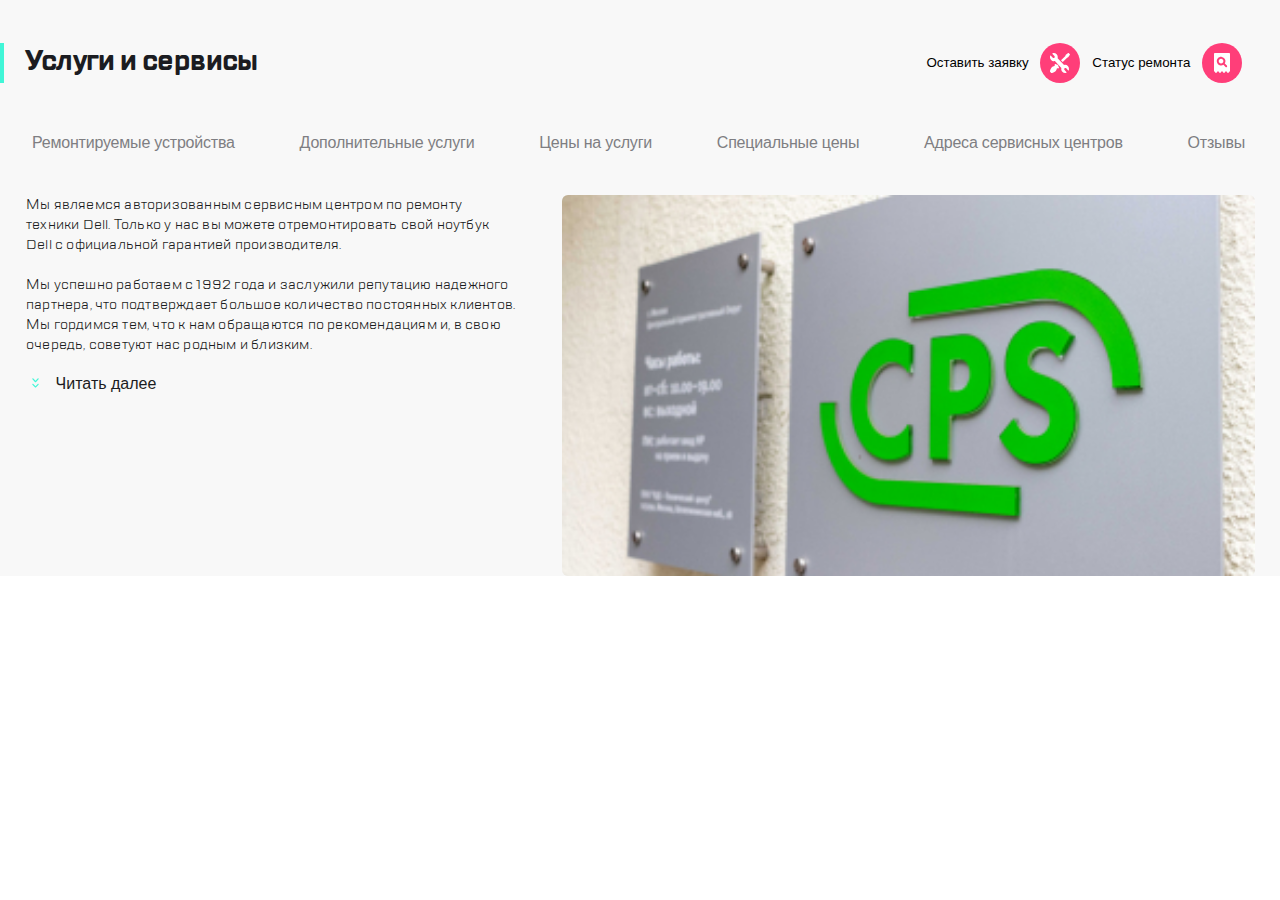
<file: index.html>
<!DOCTYPE html>
<html lang="ru">
    <head>
        <link href="style.css" rel="stylesheet">
        <meta charset="utf-8">
        <meta name="viewport" content="width=device-width, initial-scale=1">
    </head>
    <body>
        <header>
            <div class="header">
                <div class="main-menu">
                    <div class="menu">
                        <div class="menu__burger">
                            <button class="icon-button">
                                <img src="img/icons/burger.svg" width="40px" height="40px">
                            </button>
                        </div>
                    </div>
                    <div class="logo">
                        <div class="logo_image">
                            <img src="img/logo.svg" width="96.55px" height="50.81px" alt="Логотип">
                        </div>
                    </div>
                </div>
                <div class="extra-menu">
                    <div class="contacts">
                        <div class="contacts__call">
                            <button class="icon-button">
                                <img src="img/icons/call.svg" width="40px" height="40px">
                            </button>
                        </div>
                        <div class="contacts__chat">
                            <button class="icon-button">
                                <img src="img/icons/chat.svg" width="40px" height="40px">
                            </button>
                        </div>
                        <div class="contacts__profile">
                            <button class="icon-button">
                                <img src="img/icons/profile.svg" width="40px" height="40px">
                            </button>
                        </div>
                    </div>
                    <div class="repair">
                        <div class="repair__apply">
                            <button class="icon-button">
                                <img src="img/icons/repair.svg" width="40px" height="40px">
                            </button>  
                        </div>
                        <div class="repair__check">
                            <button class="icon-button">
                                <img src="img/icons/checkstatus.svg" width="40px" height="40px">
                            </button>  
                        </div>
                    </div>
                </div>
            </div>
        </header>
        <main>
            <div class="content">
                <div class="title">
                    <div class="heading">
                        Услуги и сервисы
                    </div>
                    <div class="hidden">
                        <div class="hidden__apply">
                            <button class="icon-button">
                                Оставить заявку
                                <img class="hidden-button" src="img/icons/repair.svg" width="40px" height="40px">
                            </button>  
                        </div>
                        <div class="hidden__check">
                            <button class="icon-button">
                                Статус ремонта
                                <img class="hidden-button" src="img/icons/checkstatus.svg" width="40px" height="40px">
                            </button>  
                        </div>
                    </div>
                </div>
                <nav class="scroll">
                    <ul class="scroll__list">
                        <li class="scroll__point">
                            <button class="scroll__option">Ремонтируемые устройства</button>
                        </li>
                        <li class="scroll__point">
                            <button class="scroll__option">Дополнительные услуги</button>
                        </li>
                        <li class="scroll__point">
                            <button class="scroll__option">Цены на услуги</button>
                        </li>
                        <li class="scroll__point">
                            <button class="scroll__option">Специальные цены</button>
                        </li>
                        <li class="scroll__point">
                            <button class="scroll__option">Адреса сервисных центров</button>
                        </li>
                        <li class="scroll__point">
                            <button class="scroll__option">Отзывы</button>
                        </li>
                    </ul>
                </nav>
                <div class="body">
                    <div class="info">
                        <div class="info__text">
                            Мы являемся авторизованным сервисным центром по ремонту техники Dell. Только у нас вы можете отремонтировать свой ноутбук Dell с официальной гарантией производителя.<br><br>Мы успешно работаем с 1992 года и заслужили репутацию надежного партнера, что подтверждает большое количество постоянных клиентов. Мы гордимся тем, что к нам обращаются по рекомендациям и, в свою очередь, советуют нас родным и близким.
                        </div>
                        <button class="info__more">
                            Читать далее
                        </button>
                    </div>
                    <!-- <div class="image"> -->
                        <img class="image" src="img/img.jpg" alt="Картинка">
                    <!-- </div> -->
                </div>
            </div>
        </main>
    </body>




















</html>
</file>
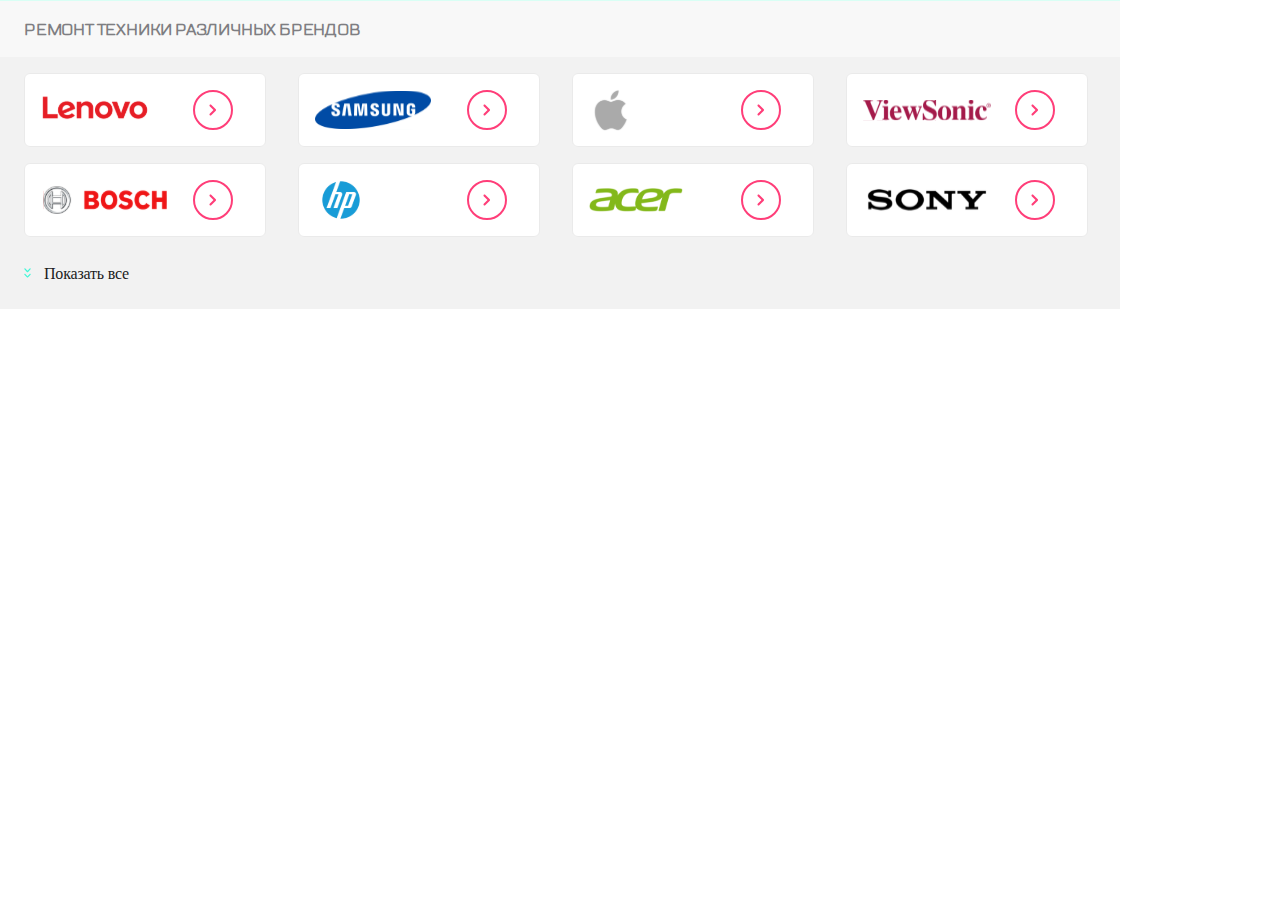
<file: brands.html>
<!DOCTYPE html>
<html lang="ru">
    <head>
        <meta charset="utf-8">
        <meta name="viewport" content="width=device-width, initial-scale=1">
        <link href="brands.css" rel="stylesheet">
        <link rel="stylesheet" href="https://unpkg.com/swiper@8/swiper-bundle.min.css">


    </head>
    <body>
        <div class="wrapper">
            <header>
                <div class="brands-header">
                    <h2 class="brands-header__header">Ремонт техники различных брендов</h2>
                </div>
            </header>
            <main>
                <div class="brands-content brands-content--hidden swiper">
                    <ul class="brands-content__brands swiper-wrapper">
                        <li class="brands-content__option swiper-slide">
                            <a class="brands-content__link" href="#">
                                <img class="brands-content__image" src="img/brands/lenovo.svg" width="108px" height="32px" alt="Lenovo">
                                <div class="brands-content__more">
                                    <img class="brands-content__arrow" src="img/icons/right.svg" width="12px" height="12px">
                                </div>
                            </a>
                        </li>
                        <li class="brands-content__option swiper-slide">
                            <a class="brands-content__link" href="#">
                                <img class="brands-content__image" src="img/brands/samsung.svg" width="116px" height="39px" alt="Lenovo">
                                <div class="brands-content__more">
                                    <img class="brands-content__arrow" src="img/icons/right.svg" width="12px" height="12px">
                                </div>
                            </a>
                        </li>
                        <li class="brands-content__option swiper-slide">
                            <a class="brands-content__link" href="#">
                                <img class="brands-content__image" src="img/brands/apple.svg" width="44px" height="44px" alt="Lenovo">
                                <div class="brands-content__more">
                                    <img class="brands-content__arrow" src="img/icons/right.svg" width="12px" height="12px">
                                </div>
                            </a>
                        </li>
                        <li class="brands-content__option swiper-slide">
                            <a class="brands-content__link" href="#">
                                <img class="brands-content__image" src="img/brands/sonic.svg" width="128px" height="21px" alt="Lenovo">
                                <div class="brands-content__more">
                                    <img class="brands-content__arrow" src="img/icons/right.svg" width="12px" height="12px">
                                </div>
                            </a>
                        </li>
                        <li class="brands-content__option swiper-slide">
                            <a class="brands-content__link" href="#">
                                <img class="brands-content__image" src="img/brands/bosch.svg" width="128px" height="29px" alt="Lenovo">
                                <div class="brands-content__more">
                                    <img class="brands-content__arrow" src="img/icons/right.svg" width="12px" height="12px">
                                </div>
                            </a>
                        </li>
                        <li class="brands-content__option swiper-slide">
                            <a class="brands-content__link" href="#">
                                <img class="brands-content__image" src="img/brands/hp.svg" width="52px" height="52px" alt="Lenovo">
                                <div class="brands-content__more">
                                    <img class="brands-content__arrow" src="img/icons/right.svg" width="12px" height="12px">
                                </div>
                            </a>
                        </li>
                        <li class="brands-content__option swiper-slide">
                            <a class="brands-content__link" href="#">
                                <img class="brands-content__image" src="img/brands/acer.svg" width="94px" height="24px" alt="Lenovo">
                                <div class="brands-content__more">
                                    <img class="brands-content__arrow" src="img/icons/right.svg" width="12px" height="12px">
                                </div>
                            </a>
                        </li>
                        <li class="brands-content__option swiper-slide">
                            <a class="brands-content__link" href="#">
                                <img class="brands-content__image" src="img/brands/sony.svg" width="128px" height="26px" alt="Lenovo">
                                <div class="brands-content__more">
                                    <img class="brands-content__arrow" src="img/icons/right.svg" width="12px" height="12px">
                                </div>
                            </a>
                        </li>
                        <li class="brands-content__option swiper-slide">
                            <a class="brands-content__link" href="#">
                                <img class="brands-content__image" src="img/brands/lenovo.svg" width="108px" height="32px" alt="Lenovo">
                                <div class="brands-content__more">
                                    <img class="brands-content__arrow" src="img/icons/right.svg" width="12px" height="12px">
                                </div>
                            </a>
                        </li>     
                        <li class="brands-content__option swiper-slide">
                            <a class="brands-content__link" href="#">
                                <img class="brands-content__image" src="img/brands/samsung.svg" width="116px" height="39px" alt="Lenovo">
                                <div class="brands-content__more">
                                    <img class="brands-content__arrow" src="img/icons/right.svg" width="12px" height="12px">
                                </div>
                            </a>
                        </li>  
                        <li class="brands-content__option swiper-slide">
                            <a class="brands-content__link" href="#">
                                <img class="brands-content__image" src="img/brands/apple.svg" width="44px" height="44px" alt="Lenovo">
                                <div class="brands-content__more">
                                    <img class="brands-content__arrow" src="img/icons/right.svg" width="12px" height="12px">
                                </div>
                            </a>
                        </li>              
                    </ul>
                </div>
                <div class="swiper-pagination"></div>
                <div class="brands-more">
                    <button class="brands-more__open">
                        Показать все
                    </button>
                </div>
            </main>
        </div>
        <script src="https://unpkg.com/swiper@8/swiper-bundle.min.js"></script>
        <script src="js/brand-script.js"></script>
    </body>
</html>
</file>
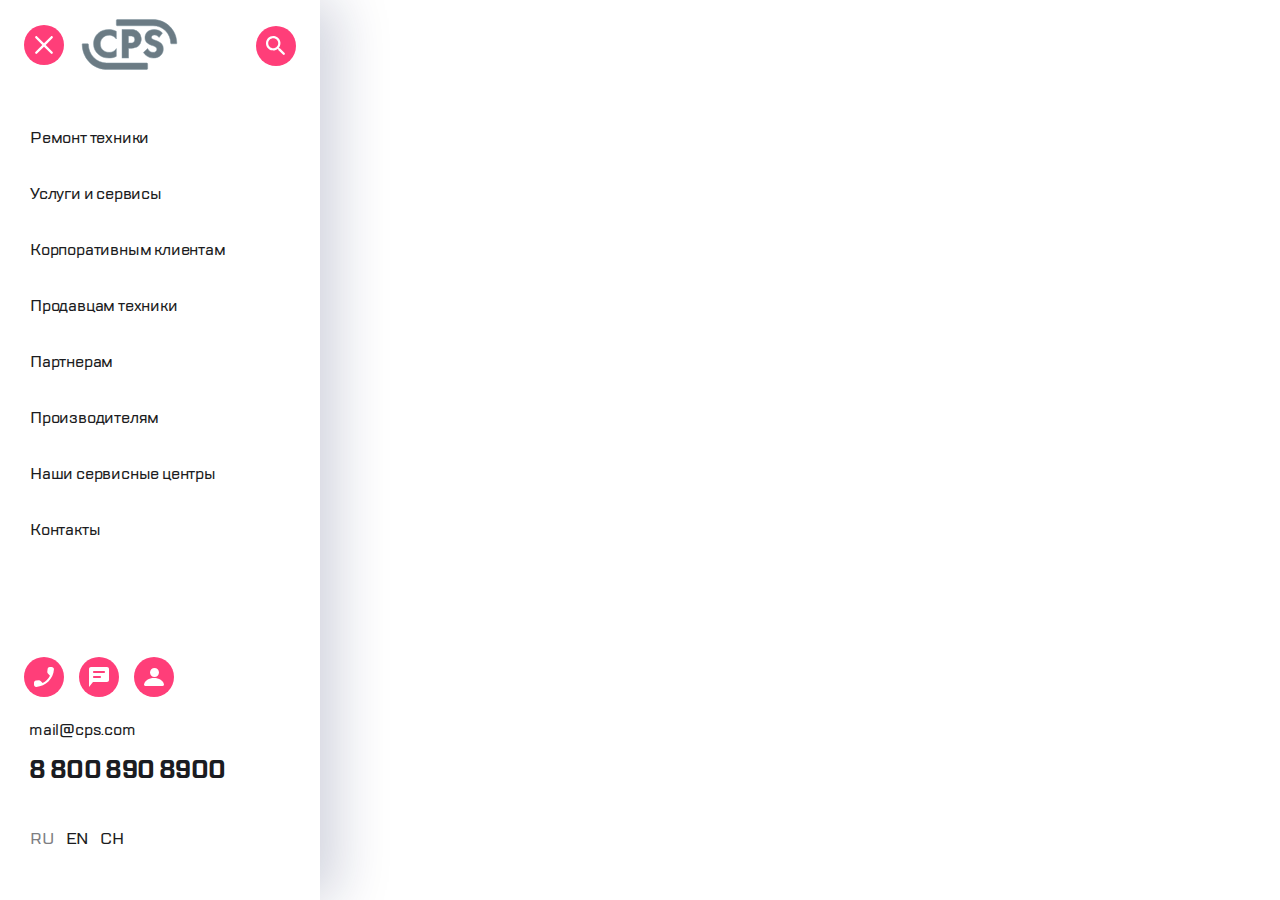
<file: menu.html>
<!DOCTYPE html>
<html lang="ru">
    <head>
        <link href="menustyle.css" rel="stylesheet">
        <meta charset="utf-8">
        <meta name="viewport" content="width=device-width, initial-scale=1">
    </head>
    <body class="wrapper">
        <div class="content">
            <header>
                <div class="header">
                    <div class="open-menu">
                        <div class="close">
                            <button class="close__button icon-button">
                                <img class="icon-image" src="img/icons/close1.svg" width="20px" height="20px">
                            </button>
                        </div>
                        <div class="logo">
                            <div class="logo__image">
                                <img src="img/logo.svg" width="97px" height="51px" alt="Логотип">
                            </div>
                        </div>
                    </div>
                    <div class="search-menu">
                        <div class="search">
                            <button class="search__button icon-button">
                                <img class="icon-image" src="img/icons/search1.svg" width="20px" height="20px">
                            </button>
                        </div>
                    </div>
                </div>
            </header>
            <main>
                <nav class="main-menu">
                    <ul class="menu">
                        <li class="menu__option">
                            <a class="menu__ref" href="#repair">Ремонт техники</a>
                        </li>
                        <li class="menu__option">
                            <a class="menu__ref" href="#services">Услуги и сервисы</a>
                        </li>
                        <li class="menu__option">
                            <a class="menu__ref" href="#corporate-clients">Корпоративным клиентам</a>
                        </li>
                        <li class="menu__option">
                            <a class="menu__ref" href="#sellers">Продавцам техники</a>
                        </li>
                        <li class="menu__option">
                            <a class="menu__ref" href="#partners">Партнерам</a>
                        </li>
                        <li class="menu__option">
                            <a class="menu__ref" href="#producers">Производителям</a>
                        </li>
                        <li class="menu__option">
                            <a class="menu__ref" href="#service-centers">Наши сервисные центры</a>
                        </li>
                        <li class="menu__option">
                            <a class="menu__ref" href="#contacts">Контакты</a>
                        </li>
                    </ul>
                </nav>
            </main>
        </div>
        <div class="footer-content">
            <footer>
                <div class="footer">
                    <div class="contacts">
                        <div class="contacts__call">
                            <button class="icon-button">
                                <img class="icon-image" src="img/icons/call1.svg" width="20px" height="20px">
                            </button>
                        </div>
                        <div class="contacts__chat">
                            <button class="icon-button">
                                <img class="icon-image" src="img/icons/chat1.svg" width="20px" height="20px">
                            </button>
                        </div>
                        <div class="contacts__profile">
                            <button class="icon-button">
                                <img class="icon-image" src="img/icons/profile1.svg" width="20px" height="20px">
                            </button>
                        </div>
                    </div>
                    <div class="email">
                        <div class="email__mail">
                            mail@cps.com
                        </div>
                        <div class="email__phone">
                            8 800 890 8900
                        </div>
                    </div>
                    <ul class="languages">
                        <li>
                            <button class="languages_ru lang-button lang-button_active">
                                RU
                            </button>
                        </li>
                        <li>
                            <button class="languages_en lang-button">
                                EN
                            </button>
                        </li>
                        <li>
                            <button class="languages_ch lang-button">
                                CH
                            </button>
                        </li>
                    </div>
                </div>
            </footer>
        </div>
    </body>
</html>
</file>
<file: style.css>
@font-face {
    font-family: "TTLakes";
    font-weight: 400;
    src: url("fonts/TTLakes-Regular.ttf");
}
@font-face {
    font-family: "TTLakes";
    font-weight: 700;
    src: url("fonts/TTLakes-Bold.ttf");
}
body {
    margin: 0;
    font-family: "TTLakes";
    min-width: 320px;
}
.header {
    display: flex;
    align-items: center;
    justify-content: space-between;
    height: 88px;
    background-color: white;
}
.main-menu {
    display: flex; 
    align-items: center;
    margin-left: 16px;
}
.extra-menu {
    display: flex;
}
.icon-button {
    background-color: transparent;
    border: none;
}
.menu {
    display: flex;
}
.logo {
    display: flex;
    margin-left: 16px;
}
.repair {
    display: flex;
    justify-content: space-evenly;
    margin-right: 16px;
}
.repair::before {
    content: "";
    width: 2px;
    height: 32px;
    background: #EAEAEA;
    border-radius: 1px;
    margin: 4px 16px;
}
.contacts {
    display: none;
}
.scroll {
    /* display: flex; */
    /* flex-wrap: nowrap; */
    /* overflow-x: scroll;
    margin-left: 16px; */
}
.scroll__list{
    display: flex;
    overflow-x: scroll;
    flex-wrap: nowrap;
    list-style-type: none;
    padding-left: 0;
    margin-left: 16px;
}
.scroll__option {
    height: 40px;
    border: none;
    background-color: transparent;
    font-size: 16px;
    font-weight: 500;
    letter-spacing: -0.2px;
    white-space: nowrap;
    color: #7E7E82;
    padding: 8px 16px 8px 16px;
    margin-bottom: 16px;
}
.scroll__option:hover {
    background-color: white;
    border: 2px solid #B8FFEC;
    border-radius: 6px;
}
.content {
    background-color: #F8F8F8;
}
.heading {
    font-weight: 700;
    color: #1B1C21;
    font-size: 28px;
    letter-spacing: -0.6px;
    padding-top: 24px;
    padding-bottom: 24px;
}
.heading::before {
    content: "";
    display: inline-block;
    vertical-align: middle;
    width: 4px;
    height: 40px;
    margin-right: 16px;
    background: #41F6D7;
    transform: matrix(-1, 0, 0, 1, 0, 0);
}
.body {
    display: flex;
    flex-wrap: wrap;
}

.info__text {
    max-width: 288px;
    font-size: 14px;
    color: #1B1C21;
    line-height: 18px;
    letter-spacing: 0.2px;
    margin-left: 16px;
    margin-right: 16px;
    height: 90px;
    overflow: hidden;
    padding-left: 10px;
}
.info__more {
    border: 2px;
    background-color: transparent;
    font-size: 16px;
    font-weight: 500;
    width: 132px;
    height: 24px;
    line-height: 24px;
    color: #1B1C21;
    margin-left: 32px;
    margin-top: 16px;
    margin-bottom: 16px;
    padding-right: 0;
    padding-left: 16px;
    background-image: url("img/icons/icon.svg");
    background-size: 7.41px;
    background-repeat: no-repeat;
    background-position: 0px 7px;
}
.image {
    width: 100%;
    max-width: 531px;
    height: auto;
}
.title {
    display: flex;
    justify-content: space-between;
}
.hidden {
    display: none;
    padding-top: 42px;
}
.icon-button {
    vertical-align: middle;  
}
.hidden-button {
    font-size: 16px;
    font-weight: 500;
    letter-spacing: -0.2px;
    color: #1B1C21;
    vertical-align: middle;
    padding-left: 8px;
}
.hidden__apply {
    margin-right: 0px;
}

@media screen and (min-width: 768px) {
    .header {
        justify-content: space-between;
    }
    .contacts {
        display: flex;
    }
    .menu::after {
        content: "";
        width: 2px;
        height: 32px;
        background: #EAEAEA;
        border-radius: 1px;
        margin: 4px 20px 4px 20px;
    }
    .logo {
        margin-left: 0;
    }
    .body {
        flex-wrap: nowrap;
    }
    .info__text {
        height: 160px;
        min-width: 312px;
        line-height: 20px;
    }
    .image {
        border-radius: 6px;
        margin-left: 48px;
        margin-right: 25px;
        max-width: 110%;
    }
    .info {
        flex-grow: 1;
    }
    .scroll__option {
        margin-right: 16px;
    }
}

@media screen and (min-width: 1120px) { 
    .header {
        display: none;
    }
    .scroll__list {
        flex-wrap: wrap;
        overflow: hidden;
        justify-content: space-between;
    }
    .hidden {
        display: flex;
        margin-right: 32px;
    }
    .info__text {
        min-width: 490px;
    }
    .image {
        border-radius: 6px;
        margin-left: 30px;
        margin-right: 25px;
    }
    .scroll__option {
        margin-right: 19px;
    }
    .body {
        justify-content: space-between;
    }
    .heading {
        padding-top: 42px;
    }   
}
</file>
<file: brands.css>
@font-face {
    font-family: "TTLakes";
    font-weight: 400;
    src: url("fonts/TTLakes-Regular.ttf");
}
body {
    margin: 0;
}
.wrapper {
    background-color: #F2F2F2;
    height: 100%;
    max-width: 1120px;
}
.swiper {
    margin-left: 24px  !important;
}
.swiper-slide {
    width: 240px !important;
    height: 72px !important;
}
.swiper-pagination-bullets.swiper-pagination-horizontal {
    position: relative !important;
    top: -50px;
}
.swiper-pagination .swiper-pagination-bullet {
    width: 12px;
    height: 12px;
    text-align: center;
    background-color: #DDDDDD;
}
.swiper-pagination .swiper-pagination-bullet-active {
    background-color: #B5B6BC;
}
.brands-header {
    display: flex;
    align-items: center;
    flex-wrap: wrap;
    height: 80px;
    background-image: linear-gradient(#F8F8F8 100%, #FFFFFF 100%);
    border-top: 1px solid #D9FFF5;
}
.brands-header__header {
    font-family: "TTLakes";
    font-size: 16px;
    line-height: 24px;
    letter-spacing: -0.2px;
    text-transform: uppercase;
    color: #7E7E82;
    margin-left: 24px;
    padding-top: 16px;
    margin-top: 0;
}
.brands-content {
    display: flex;
    margin-left: 24px;
    overflow: hidden;
}
.brands-content__brands {
    display: flex;
    flex-wrap: nowrap;
    list-style: none;
    padding-left: 0;
    padding-right: 0;
}
.brands-content::after {
    content: "";
    position: absolute;
    width: 24px;
    height: 81px;
    z-index: 10;
    top: 10px;
    right: 0;
    background: linear-gradient(270deg, #F8F8F8 16.84%, rgba(248, 248, 248, 0.0001) 100%);
}
.brands-content__option {
    width: 240px;
    height: 72px;
    background: #FFFFFF;
    border: 1px solid #EAEAEA;
    border-radius: 6px;
    position: relative;
    margin: 0px 24px 16px 0;
}

.brands-content__more {
    position: relative;
    left: 168px;
    top: 16px;
    bottom: 16px;
    width: 36px;
    height: 36px;
    border: 2px solid #FF3E79;
    border-radius: 50%;
}
.brands-content__arrow {
    position: absolute;
    top: 50%;
    left: 50%;
    margin-right: -50%;
    transform: translate(-50%, -50%);
}
.brands-content__image {
    position: absolute;
    top: 50%;
    left: 16px;            
    transform: translate(0, -50%);
}
.brands-more {
    display: none;
}
.brands-more__open {
    
    font-family: 'TT Lakes';
    font-weight: 500;
    font-size: 16px;
    line-height: 24px;
    letter-spacing: -0.2px;
    color: #1B1C21;
    border: 2px;
    background-color: transparent;
    width: 134px;
    height: 24px;
    text-align: left;

    margin-left: 24px;
    margin-top: 24px;
    margin-bottom: 24px;
    padding-right: 0;
    padding-left: 20px;
    background-image: url("img/icons/icon.svg");
    background-size: 7.41px;
    background-repeat: no-repeat;
    background-position: 0px 7px;
    cursor: pointer;
}
.brands-content--opened {
    height: auto;
}
.brands-content--hidden {
    height: 180px;
}
@media screen and (min-width: 768px) {
.brands-header {
    height: 56px;
    background-image: linear-gradient(90deg, #F8F8F8 100%, #FFFFFF 100%);
    border-top: 1px solid #D9FFF5;
}
.brands-more {
    display: block;
}
.brands-content__brands {
    display: flex;
    flex-wrap: wrap;
}
.brands-content::after {
    visibility: hidden;
}
.swiper-pagination {
    display: none;
}
}
@media screen and (min-width: 1120px) { 
.brands-header {
    height: 56px;
    background-image: linear-gradient(270deg, #F8F8F8 100%, #FFFFFF 100%);
    border-top: 1px solid #D9FFF5;
}
.brands-more {
    display: block;
}
.brands-content__brands {
    display: flex;
    flex-wrap: wrap;
}
.brands-content::after {
    visibility: hidden;
}
.swiper-pagination {
    display: none;
}
.brands-content__option {
    margin-right: 32px;
}
}
</file>
<file: menustyle.css>
@font-face {
    font-family: "TTLakes";
    font-weight: 400;
    src: url("fonts/TTLakes-Regular.ttf");
}
@font-face {
    font-family: "TTLakes";
    font-weight: 700;
    src: url("fonts/TTLakes-Bold.ttf");
}
@font-face {
    font-family: "TTLakes";
    font-weight: 500;
    src: url("fonts/TTLakes-Medium.ttf");
}
body {
    margin: 0;
    height: 100vh;
}
.wrapper {
    margin: 0;
    display: flex;
    flex-direction: column;
    font-family: "TTLakes";
    min-width: 320px;
    max-width: 320px;
    min-height: 800px;
    /* justify-content: space-around; */
    background-color: white;
    box-shadow: -2px 0px 4px rgba(69, 79, 126, 0.02), 16px 0px 52px rgba(14, 24, 80, 0.2);
}
.content {
    flex: 1 0 auto;
}
.footer-content {
    flex: 0 0 auto;
}
.icon-button {
    width: 40px;
    height: 40px;
    background: #FF3E79;
    border-radius: 20px;
    position: relative;
    /* text-align: center;     */
    /* vertical-align: middle; */
    border: none;
    cursor: pointer;
}
.icon-image {
    position: absolute;
    top: 25%;
    left: 25%;
}
.header {
    display: flex;
    align-items: center;
    justify-content: space-between;
}
.open-menu {
    display: flex;
    align-items: center;
    justify-content: space-between;
    margin-left: 24px;
    margin-top: 19px;
    width: 154px;
}
.search-menu {
    margin-right: 24px;
    margin-top: 20px;
}
.menu {
    list-style-type: none;
    margin: 0;
    margin-top: 50px;
    padding: 0;
}
.menu__option {
    margin-left: 30px;
    padding-bottom: 32px;
    /* padding-left: 24px; */
    font-weight: 500;
    font-size: 16px;
    line-height: 24px;
    letter-spacing: -0.2px;
}
.lang-button {
    background-color: transparent;
    border: none;
    font-family: TTLakes;
    font-weight: 500;
    font-size: 16px;
    line-height: 24px;
    letter-spacing: -0.2px;
    color: #1B1C21;
    cursor: pointer;
}
.contacts {
    display: flex;
    justify-content: space-between;
    width: 150px;
}
.menu__ref {
    position: relative;
    text-decoration: none;
    color: #1B1C21;
    transition: opacity 0.1s linear;
    /* margin-left: 24px; */
}
.menu__ref:hover {
    opacity: 0.6;
}
.menu__ref:hover::before {
    content: "";
    position: absolute;
    /* display: inline-block; */
    /* vertical-align: top; */
    width: 4px;
    height: 32px;
    left: -30px;
    top:-5px;
    /* margin-right: 28px; */
    background: #41F6D7;
    transform: matrix(-1, 0, 0, 1, 0, 0);
}
.languages {
    display: flex;
    padding-bottom: 32px;
    list-style-type: none;
    padding-left: 0px;
}
.lang-button_active {
    color: #7E7E82;
}
.email {
    margin-left: 5px;
    margin-top: 16px;
    margin-bottom: 40px;
}
.footer {
    /* position: absolute; */
    /* bottom: 0; */
    /* left: 0; */
    margin-left: 24px;
}
.email__phone {
    font-weight: 700;
    font-size: 24px;
    line-height: 32px;
    letter-spacing: -0.6px;
    color: #1B1C21;
    padding-top: 12px;
}
.email__mail {
    font-weight: 500;
    font-size: 16px;
    line-height: 24px;
    letter-spacing: -0.2px;
    color: #1B1C21;
}
</file>
